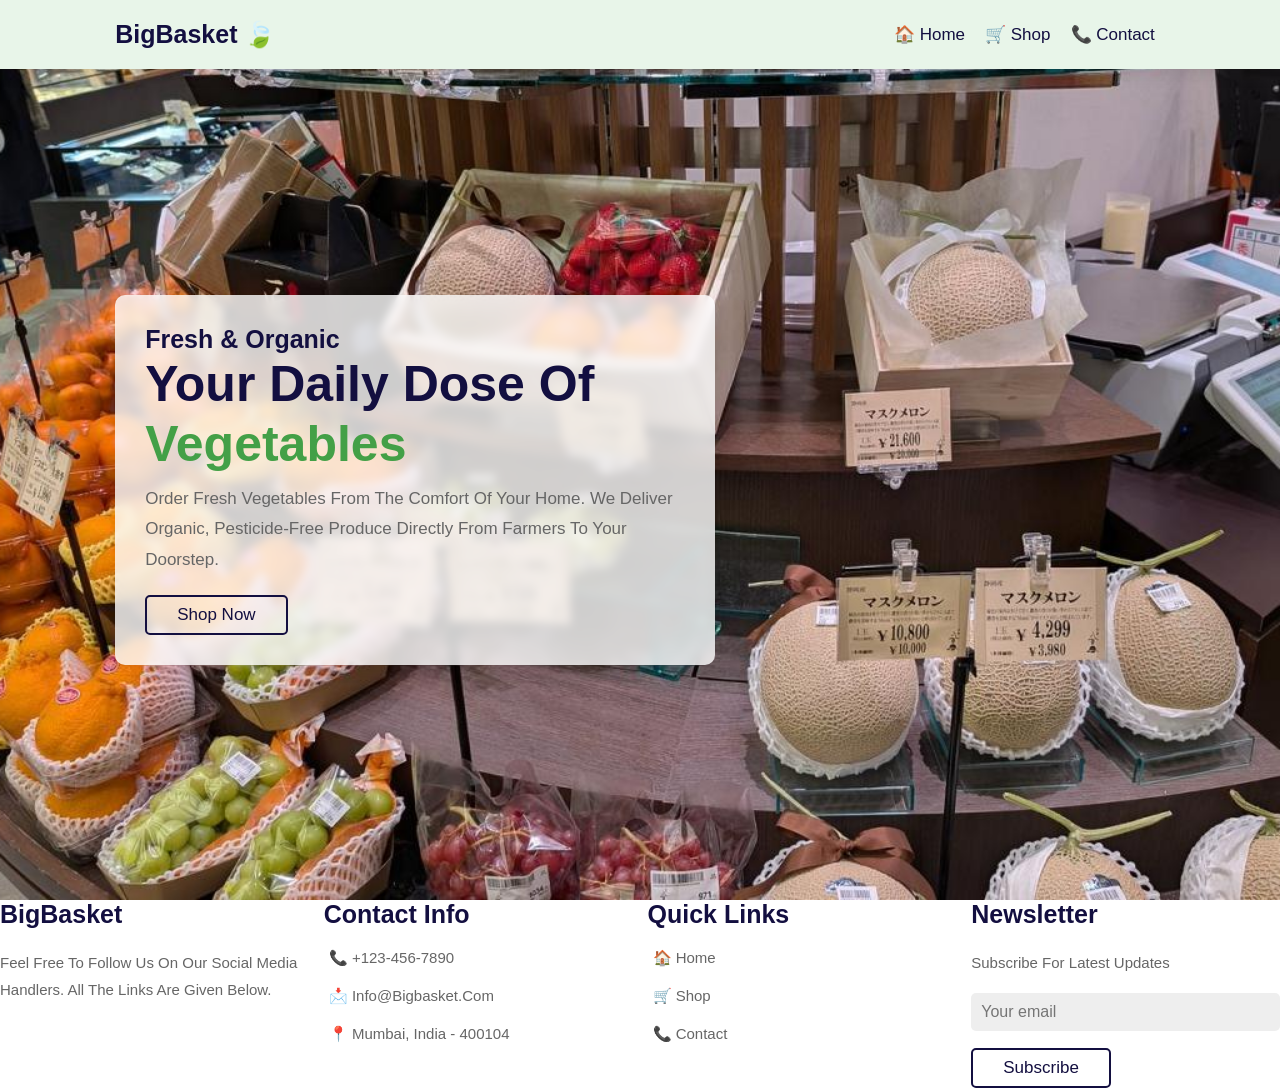
<file: index.html>
<!DOCTYPE html>
<html lang="en">

<head>
    <meta charset="UTF-8">
    <meta name="viewport" content="width=device-width, initial-scale=1.0">
    <title>BigBasket - Fresh Vegetables</title>
    <link rel="stylesheet" href="style.css">
</head>

<body>
    <header class="header">
        <div class="container">
            <input type="checkbox" id="menu-bar" style="display: none;">
            <a href="#" class="logo">Big<span class="highlight">Basket 🍃</span> <i class="fas fa-leaf"></i></a>
            <nav class="navbar">
                <a href="index.html">🏠 Home</a>
                <a href="products.html">🛒 Shop</a>
                <a href="contact.html">📞 Contact</a>
            </nav>


        </div>
    </header>

    <section class="hero" id="home">
        <div class="hero-content">
            <h3>Fresh & Organic</h3>
            <h1>Your Daily Dose of <br> <span class="highlight">Vegetables</span></h1>
            <p>Order fresh vegetables from the comfort of your home. We deliver organic, pesticide-free produce directly
                from farmers to your doorstep.</p>
            <a href="#products" class="btn">Shop Now</a>
        </div>
    </section>

    <footer class="footer">
        <div class="container">
            <div class="box">
                <h3>Big<span class="highlight">Basket</span> <i class="fas fa-leaf"></i></h3>
                <p>Feel free to follow us on our social media handlers. All the links are given below.</p>

            </div>
            <div class="box">
                <h3>Contact Info</h3>
                <a href="#" class="links"><i class="fas fa-phone"></i>📞 +123-456-7890</a>
                <a href="#" class="links"><i class="fas fa-envelope"></i>📩 info@bigbasket.com</a>
                <a href="#" class="links"><i class="fas fa-map-marker-alt"></i>📍 Mumbai, India - 400104</a>
            </div>
            <div class="box">
                <h3>Quick Links</h3>
                <a href="index.html" class="links"><i class="fas fa-arrow-right"></i>🏠 Home</a>
                <a href="products.html" class="links"><i class="fas fa-arrow-right"></i>🛒 Shop</a>
                <a href="contact.html" class="links"><i class="fas fa-arrow-right"></i>📞 Contact</a>
            </div>
            <div class="box">
                <h3>Newsletter</h3>
                <p>Subscribe for latest updates</p>
                <input type="email" placeholder="Your email" class="email">
                <input type="submit" value="Subscribe" class="btn">
            </div>
        </div>
       
    </footer>

</body>

</html>
</file>
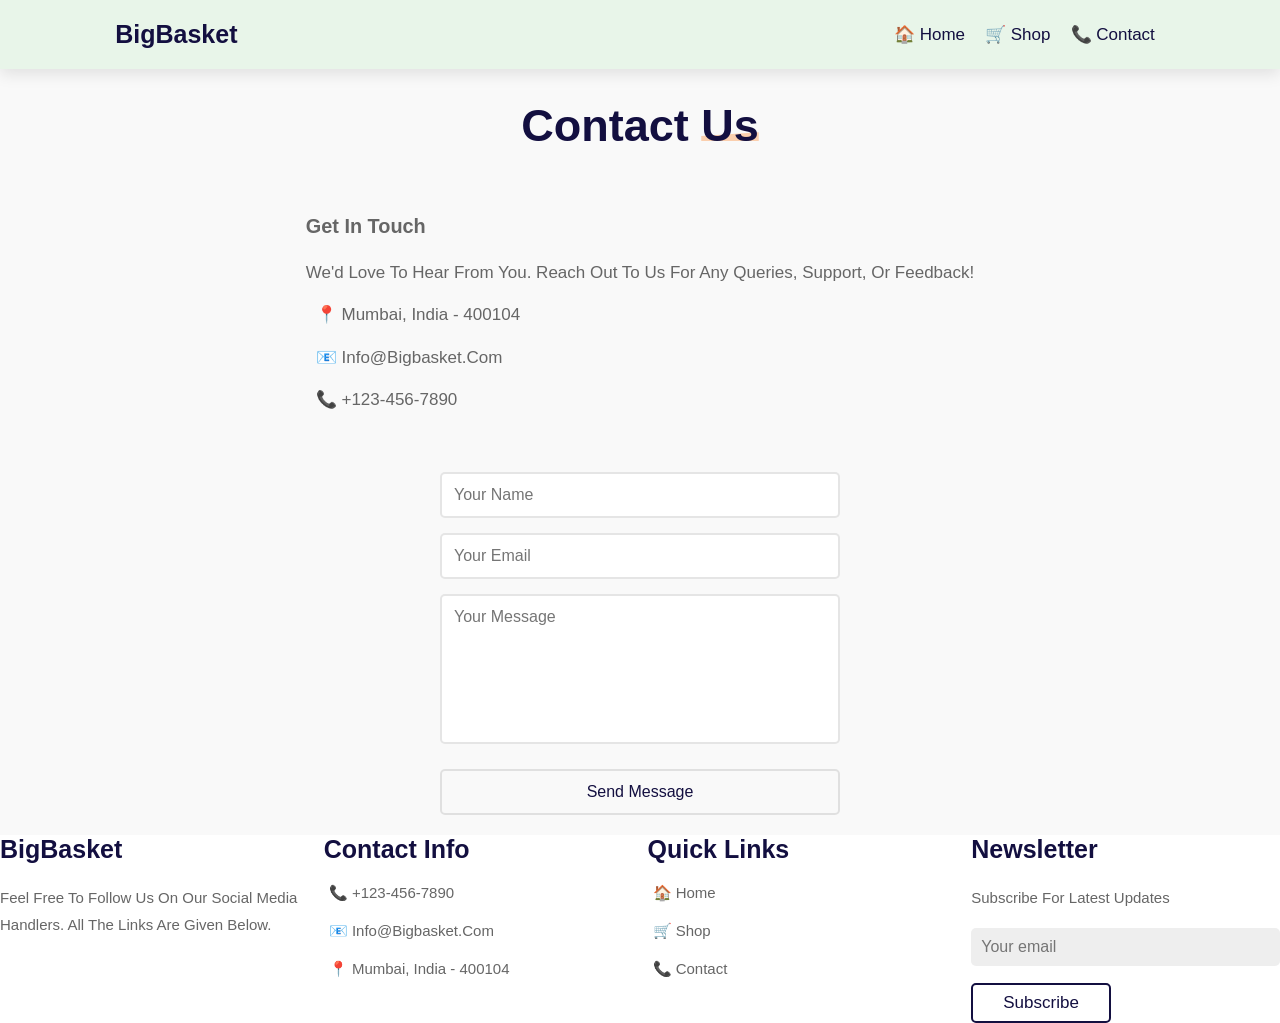
<file: contact.html>
<!DOCTYPE html>
<html lang="en">

<head>
    <meta charset="UTF-8">
    <meta name="viewport" content="width=device-width, initial-scale=1.0">
    <title>BigBasket - Contact Us</title>
    <link rel="stylesheet" href="style.css">
</head>

<body>
    <header class="header">
        <div class="container">
            <input type="checkbox" id="menu-bar" style="display: none;">
            <a href="index.html" class="logo">Big<span class="highlight">Basket</span> <i class="fas fa-leaf"></i></a>
            <nav class="navbar">
                <a href="index.html">🏠 Home</a>
                <a href="products.html">🛒 Shop</a>
                <a href="contact.html">📞 Contact</a>
            </nav>
        </div>
    </header>

    <section class="contact" id="contact">
        <h1 class="heading">Contact <span class="highlight">Us</span></h1>
        <div class="row">
            <div class="contact-info">
                <h3>Get In Touch</h3>
                <p>We'd love to hear from you. Reach out to us for any queries, support, or feedback!</p>
                <p><i class="fas fa-map-marker-alt"></i> 📍 Mumbai, India - 400104</p>
                <p><i class="fas fa-envelope"></i> 📧 info@bigbasket.com</p>
                <p><i class="fas fa-phone"></i> 📞 +123-456-7890</p>
            </div>
            <form action="#">
                <input type="text" placeholder="Your Name" required>
                <input type="email" placeholder="Your Email" required>
                <textarea placeholder="Your Message" required></textarea>
                <input type="submit" value="Send Message" class="btn">
            </form>
        </div>
    </section>

    <footer class="footer">
        <div class="container">
            <div class="box">
                <h3>Big<span class="highlight">Basket</span> <i class="fas fa-leaf"></i></h3>
                <p>Feel free to follow us on our social media handlers. All the links are given below.</p>

            </div>
            <div class="box">
                <h3>Contact Info</h3>
                <a href="#" class="links"><i class="fas fa-phone"></i> 📞 +123-456-7890</a>
                <a href="#" class="links"><i class="fas fa-envelope"></i> 📧 info@bigbasket.com</a>
                <a href="#" class="links"><i class="fas fa-map-marker-alt"></i> 📍 Mumbai, India - 400104</a>
            </div>
            <div class="box">
                <h3>Quick Links</h3>
                <a href="index.html" class="links"><i class="fas fa-arrow-right"></i> 🏠 Home</a>
                <a href="products.html" class="links"><i class="fas fa-arrow-right"></i> 🛒 Shop</a>
                <a href="contact.html" class="links"><i class="fas fa-arrow-right"></i> 📞 Contact</a>
            </div>
            <div class="box">
                <h3>Newsletter</h3>
                <p>Subscribe for latest updates</p>
                <input type="email" placeholder="Your email" class="email">
                <input type="submit" value="Subscribe" class="btn">
            </div>
        </div>
       
    </footer>

</body>

</html>
</file>
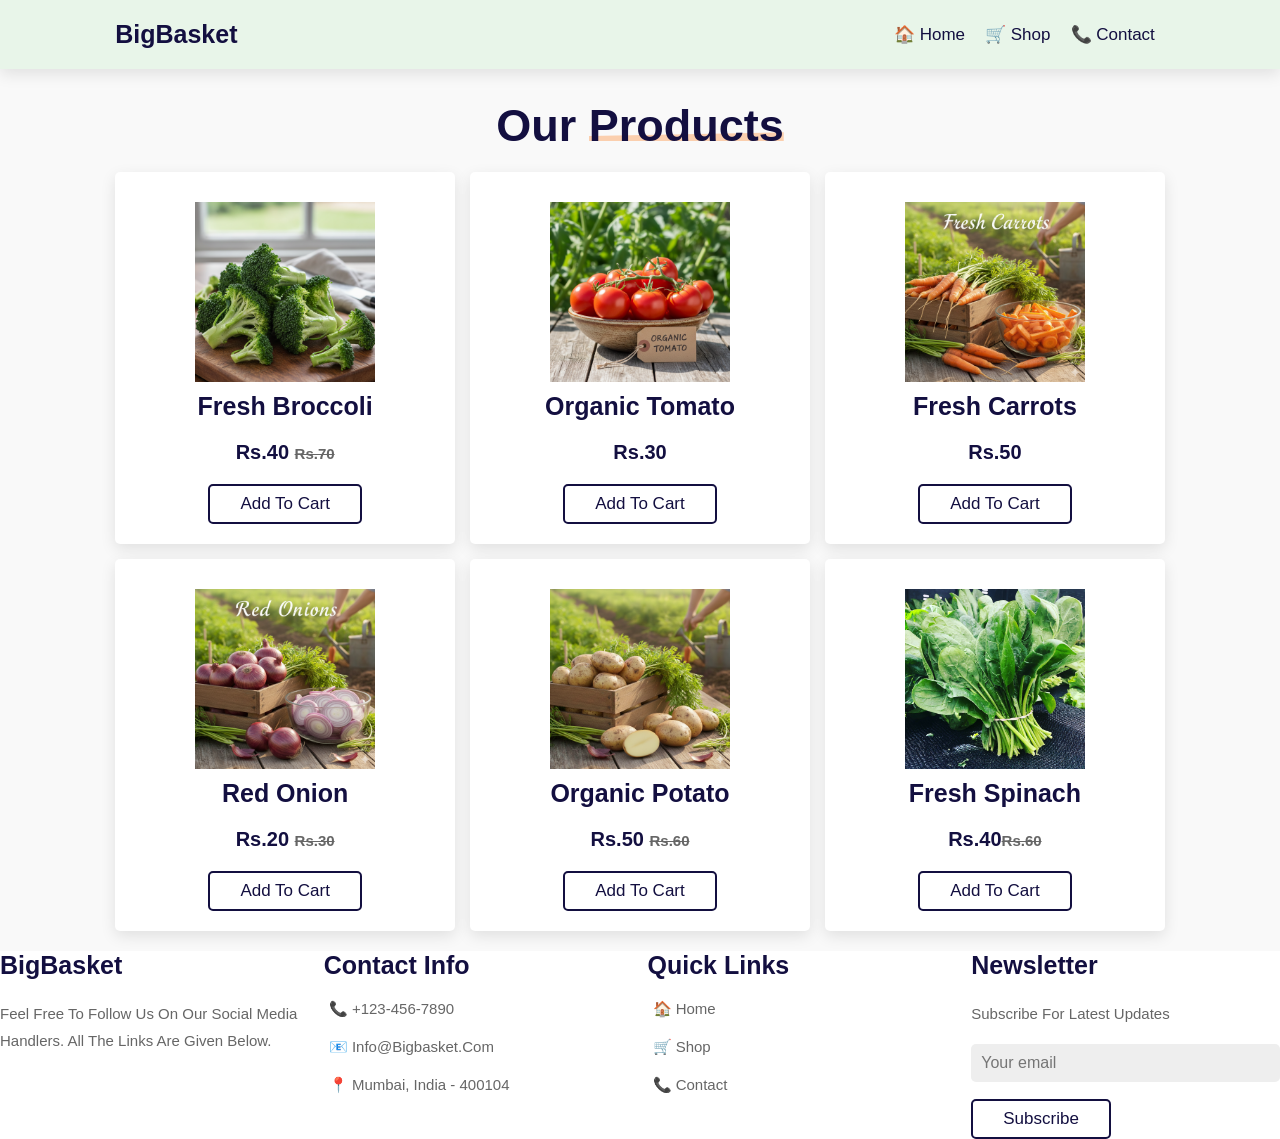
<file: products.html>
<!DOCTYPE html>
<html lang="en">

<head>
    <meta charset="UTF-8">
    <meta name="viewport" content="width=device-width, initial-scale=1.0">
    <title>BigBasket - Shop Products</title>
    <link rel="stylesheet" href="style.css">
</head>

<body>
    <header class="header">
        <div class="container">
            <input type="checkbox" id="menu-bar" style="display: none;">
            <a href="index.html" class="logo">Big<span class="highlight">Basket</span> <i class="fas fa-leaf"></i></a>
            <nav class="navbar">
                <a href="index.html">🏠 Home</a>
                <a href="products.html">🛒 Shop</a>
                <a href="contact.html">📞 Contact</a>
            </nav>
        </div>
    </header>

    <section class="products" id="products">
        <h1 class="heading">Our <span class="highlight">Products</span></h1>
        <div class="container">

            <div class="product-card">

                <div class="image">
                    <img src="images/generated-image-1.png" alt="Broccoli">
                </div>
                <div class="content">
                    <h3>Fresh Broccoli</h3>
                    <div class="stars">
                        <i class="fas fa-star"></i>
                        <i class="fas fa-star"></i>
                        <i class="fas fa-star"></i>
                        <i class="fas fa-star"></i>
                        <i class="fas fa-star-half-alt"></i>
                    </div>
                    <div class="price">Rs.40 <span>Rs.70</span></div>
                    <a href="#" class="btn">Add to Cart</a>
                </div>
            </div>

            <div class="product-card">

                <div class="image">
                    <img src="images/Gemini_Generated_Image_mkvrnpmkvrnpmkvr.png" alt="Tomato">
                </div>
                <div class="content">
                    <h3>Organic Tomato</h3>
                    <div class="stars">
                        <i class="fas fa-star"></i>
                        <i class="fas fa-star"></i>
                        <i class="fas fa-star"></i>
                        <i class="fas fa-star"></i>
                        <i class="far fa-star"></i>
                    </div>
                    <div class="price">Rs.30</div>
                    <a href="#" class="btn">Add to Cart</a>
                </div>
            </div>

            <div class="product-card">
                <div class="image">
                    <img src="images/Gemini_Generated_Image_6wn8b36wn8b36wn8.png" alt="Carrot">
                </div>
                <div class="content">
                    <h3>Fresh Carrots</h3>
                    <div class="stars">
                        <i class="fas fa-star"></i>
                        <i class="fas fa-star"></i>
                        <i class="fas fa-star"></i>
                        <i class="fas fa-star"></i>
                        <i class="fas fa-star"></i>
                    </div>
                    <div class="price">Rs.50 </div>
                    <a href="#" class="btn">Add to Cart</a>
                </div>
            </div>

            <div class="product-card">

                <div class="image">
                    <img src="images/Gemini_Generated_Image_cw7j0kcw7j0kcw7j.png" alt="Onion">
                </div>
                <div class="content">
                    <h3>Red Onion</h3>
                    <div class="stars">
                        <i class="fas fa-star"></i>
                        <i class="fas fa-star"></i>
                        <i class="fas fa-star"></i>
                        <i class="fas fa-star"></i>
                        <i class="fas fa-star-half-alt"></i>
                    </div>
                    <div class="price">Rs.20 <span>Rs.30</span></div>
                    <a href="#" class="btn">Add to Cart</a>
                </div>
            </div>

            <div class="product-card">
                <div class="image">
                    <img src="images/Gemini_Generated_Image_liv06wliv06wliv0.png" alt="Potato">
                </div>
                <div class="content">
                    <h3>Organic Potato</h3>
                    <div class="stars">
                        <i class="fas fa-star"></i>
                        <i class="fas fa-star"></i>
                        <i class="fas fa-star"></i>
                        <i class="fas fa-star"></i>
                        <i class="fas fa-star"></i>
                    </div>
                    <div class="price">Rs.50 <span>Rs.60</span></div>
                    <a href="#" class="btn">Add to Cart</a>
                </div>
            </div>

            <div class="product-card">

                <div class="image">
                    <img src="images/fresh-spinach.jpg" alt="Spinach">
                </div>
                <div class="content">
                    <h3>Fresh Spinach</h3>
                    <div class="stars">
                        <i class="fas fa-star"></i>
                        <i class="fas fa-star"></i>
                        <i class="fas fa-star"></i>
                        <i class="fas fa-star"></i>
                        <i class="far fa-star"></i>
                    </div>
                    <div class="price">Rs.40<span>Rs.60</span></div>
                    <a href="#" class="btn">Add to Cart</a>
                </div>
            </div>

        </div>
    </section>

    <footer class="footer">
        <div class="container">
            <div class="box">
                <h3>Big<span class="highlight">Basket</span> <i class="fas fa-leaf"></i></h3>
                <p>Feel free to follow us on our social media handlers. All the links are given below.</p>

            </div>
            <div class="box">
                <h3>Contact Info</h3>
                <a href="#" class="links"><i class="fas fa-phone"></i> 📞 +123-456-7890</a>
                <a href="#" class="links"><i class="fas fa-envelope"></i> 📧 info@bigbasket.com</a>
                <a href="#" class="links"><i class="fas fa-map-marker-alt"></i> 📍 Mumbai, India - 400104</a>
            </div>
            <div class="box">
                <h3>Quick Links</h3>
                <a href="index.html" class="links"><i class="fas fa-arrow-right"></i> 🏠 Home</a>
                <a href="products.html" class="links"><i class="fas fa-arrow-right"></i> 🛒 Shop</a>
                <a href="contact.html" class="links"><i class="fas fa-arrow-right"></i> 📞 Contact</a>
            </div>
            <div class="box">
                <h3>Newsletter</h3>
                <p>Subscribe for latest updates</p>
                <input type="email" placeholder="Your email" class="email">
                <input type="submit" value="Subscribe" class="btn">
            </div>
        </div>
       
    </footer>

</body>

</html>
</file>
<file: style.css>
:root {
    --green: #43a047;
    --dark-green: #2e7d32;
    --orange: #ff6f00;
    --light-color: #666;
    --box-shadow: 0 .5rem 1.5rem rgba(0, 0, 0, .1);
    --border: .2rem solid rgba(0, 0, 0, .1);
    --outline: .1rem solid rgba(0, 0, 0, .1);
    --outline-hover: .2rem solid var(--green);
}

* {
    font-family: 'Poppins', sans-serif;
    margin: 0;
    padding: 0;
    box-sizing: border-box;
    outline: none;
    border: none;
    text-decoration: none;
    text-transform: capitalize;
    transition: all .2s linear;
}

html {
    font-size: 62.5%;
    overflow-x: hidden;
    scroll-behavior: smooth;
    scroll-padding-top: 7rem;
}

body {
    background: #f9f9f9;
}

section {
    padding: 2rem 9%;
}

.heading {
    text-align: center;
    padding-bottom: 2rem;
    color: #130f40;
    font-size: 4.5rem;
}

.heading span {
    position: relative;
    z-index: 0;
}

.heading span::before {
    content: '';
    position: absolute;
    bottom: 1rem;
    left: 0;
    z-index: -1;
    background: var(--orange);
    height: 100%;
    width: 100%;
    clip-path: polygon(0 90%, 100% 83%, 100% 100%, 0% 100%);
    opacity: 0.3;
}

.btn {
    margin-top: 1rem;
    display: inline-block;
    padding: .8rem 3rem;
    font-size: 1.7rem;
    border-radius: .5rem;
    border: .2rem solid #130f40;
    color: #130f40;
    cursor: pointer;
    background: none;
}

.btn:hover {
    background: var(--green);
    border-color: var(--green);
    color: #fff;
}


.contact {
    min-height: 60vh;
    display: flex;
    flex-direction: column;
    align-items: center;
    padding-top: 10rem;
}

.contact .row {
    display: flex;
    gap: 5rem;
    flex-wrap: wrap;
    justify-content: center;
    width: 100%;
    max-width: 90rem;
    margin-top: 3rem;
}

.contact .contact-info {
    font-size: 1.7rem;
    color: var(--light-color);
    line-height: 2.5;
}

.contact .contact-info i {
    color: var(--green);
    margin-right: 1rem;
    width: 2rem;
    text-align: center;
}

.contact form {
    display: flex;
    flex-direction: column;
    gap: 1.5rem;
    width: 100%;
    max-width: 40rem;
}

.contact form input,
.contact form textarea {
    padding: 1.2rem;
    border: var(--border);
    border-radius: .5rem;
    font-size: 1.6rem;
    color: #130f40;
}

.contact form input:focus,
.contact form textarea:focus {
    border: var(--outline-hover);
}

.contact form textarea {
    height: 15rem;
    resize: none;
}


.header {
    position: fixed;
    top: 0;
    left: 0;
    right: 0;
    z-index: 1000;
    display: flex;
    align-items: center;
    justify-content: space-between;
    padding: 2rem 9%;
    background: #e8f5e9;
    box-shadow: var(--box-shadow);
}

.header .container {
    display: flex;
    align-items: center;
    justify-content: space-between;
    width: 100%;
}

.header .logo {
    font-size: 2.5rem;
    font-weight: bolder;
    color: #130f40;
}

.header .logo i {
    color: var(--green);
}

.header .navbar {
    display: flex;
    justify-content: flex-end;
    flex: 1;
}

.header .navbar a {
    font-size: 1.7rem;
    margin: 0 1rem;
    color: #130f40;
}

.header .navbar a:hover {
    color: var(--green);
}

.header .icons div {
    height: 4.5rem;
    width: 4.5rem;
    line-height: 4.5rem;
    border-radius: .5rem;
    background: #eee;
    color: #130f40;
    font-size: 2rem;
    margin-left: .3rem;
    cursor: pointer;
    text-align: center;
}

.header .icons div:hover {
    background: var(--green);
    color: #fff;
}

.header .icons .icon-btn {
    position: relative;
    display: inline-block;
}

.header .icons .badge {
    position: absolute;
    top: -0.5rem;
    right: -0.5rem;
    background: var(--orange);
    color: white;
    font-size: 1.2rem;
    border-radius: 50%;
    width: 2rem;
    height: 2rem;
    display: flex;
    align-items: center;
    justify-content: center;
    line-height: normal;
}




.hero {
    min-height: 100vh;
    display: flex;
    align-items: center;
    background: url('images/hero.jpg') no-repeat;
    background-size: cover;
    background-position: center;
    padding-top: 8rem;

}

.hero .hero-content {
    max-width: 60rem;
    background: rgba(255, 255, 255, 0.8);
    padding: 3rem;
    border-radius: 1rem;
    box-shadow: var(--box-shadow);
    backdrop-filter: blur(5px);
}

.hero .hero-content h3 {
    font-size: 2.5rem;
    color: #130f40;
}

.hero .hero-content h1 {
    font-size: 5rem;
    color: #130f40;
    line-height: 1.2;
}

.hero .hero-content h1 span {
    color: var(--green);
}

.hero .hero-content p {
    font-size: 1.7rem;
    color: var(--light-color);
    padding: 1rem 0;
    line-height: 1.8;
}


/* Products */
.products {
    padding-top: 10rem;
}

.products .container {
    display: grid;
    grid-template-columns: repeat(auto-fit, minmax(26rem, 1fr));
    gap: 1.5rem;
}

.products .product-card {
    padding: 2rem;
    background: #fff;
    box-shadow: var(--box-shadow);
    border-radius: .5rem;
    text-align: center;
    position: relative;
    overflow: hidden;
}

.products .product-card .discount {
    position: absolute;
    top: 1rem;
    left: 1rem;
    background: var(--orange);
    color: #fff;
    padding: .5rem 1rem;
    font-size: 1.5rem;
    border-radius: .5rem;
}

.products .product-card .image {
    height: 20rem;
    padding: 1rem;
    position: relative;
}

.products .product-card .image img {
    height: 100%;
    width: 100%;
    object-fit: contain;
}

.products .product-card .image .product-icons {
    position: absolute;
    top: 1rem;
    right: -6rem;
}

.products .product-card:hover .image .product-icons {
    right: 1rem;
}

.products .product-card .image .product-icons a {
    display: block;
    height: 4.5rem;
    width: 4.5rem;
    line-height: 4.5rem;
    font-size: 1.7rem;
    border-radius: 50%;
    background: #eee;
    color: #130f40;
    margin-bottom: 1rem;
}

.products .product-card .image .product-icons a:hover {
    background: var(--green);
    color: #fff;
}

.products .product-card .content h3 {
    font-size: 2.5rem;
    color: #130f40;
}

.products .product-card .content .stars {
    padding: 1rem 0;
}

.products .product-card .content .stars i {
    font-size: 1.7rem;
    color: var(--orange);
}

.products .product-card .content .price {
    font-size: 2rem;
    color: #130f40;
    font-weight: bolder;
    padding-bottom: 1rem;
}

.products .product-card .content .price span {
    font-size: 1.5rem;
    color: var(--light-color);
    text-decoration: line-through;
}

.footer {
    background: #fff;
}

.footer .container {
    display: grid;
    grid-template-columns: repeat(auto-fit, minmax(25rem, 1fr));
    gap: 1.5rem;
}

.footer .box h3 {
    font-size: 2.5rem;
    color: #130f40;
    padding-bottom: 1rem;
}

.footer .box h3 i {
    color: var(--green);
}

.footer .box .links {
    display: block;
    font-size: 1.5rem;
    color: var(--light-color);
    padding: 1rem 0;
}

.footer .box .links i {
    color: var(--green);
    padding-right: .5rem;
}

.footer .box .links:hover i {
    padding-right: 2rem;
}

.footer .box p {
    line-height: 1.8;
    font-size: 1.5rem;
    color: var(--light-color);
    padding: 1rem 0;
}

.footer .box .share a {
    height: 4rem;
    width: 4rem;
    line-height: 4rem;
    border-radius: .5rem;
    font-size: 2rem;
    color: #130f40;
    background: #eee;
    margin-right: .2rem;
    text-align: center;
}

.footer .box .share a:hover {
    background: var(--green);
    color: #fff;
}

.footer .box .email {
    width: 100%;
    margin: .7rem 0;
    padding: 1rem;
    border-radius: .5rem;
    background: #eee;
    font-size: 1.6rem;
    color: #130f40;
    text-transform: none;
}

.footer .credit {
    text-align: center;
    margin-top: 2rem;
    padding: 1rem;
    padding-top: 2.5rem;
    font-size: 2rem;
    color: #130f40;
    border-top: .1rem solid rgba(0, 0, 0, .1);
}

.footer .credit span {
    color: var(--green);
}

@media (max-width: 991px) {
    html {
        font-size: 55%;
    }

    .header {
        padding: 2rem;
    }

    section {
        padding: 2rem;
    }
}

@media (max-width: 768px) {
    .header .menu-btn {
        display: block;

        font-size: 2.5rem;
        cursor: pointer;
        color: #130f40;
        margin-left: 2rem;
    }

    .header .navbar {
        position: absolute;
        top: 110%;
        right: -110%;
        width: 30rem;
        box-shadow: var(--box-shadow);
        border-radius: .5rem;
        background: #fff;
    }

    #menu-bar:checked~.navbar {
        right: 2rem;
        transition: .4s linear;
    }

    .header .navbar a {
        font-size: 2rem;
        margin: 2rem 2.5rem;
        display: block;
    }
}

@media (max-width: 450px) {
    html {
        font-size: 50%;
    }

    .heading {
        font-size: 2.5rem;
    }
}
</file>
